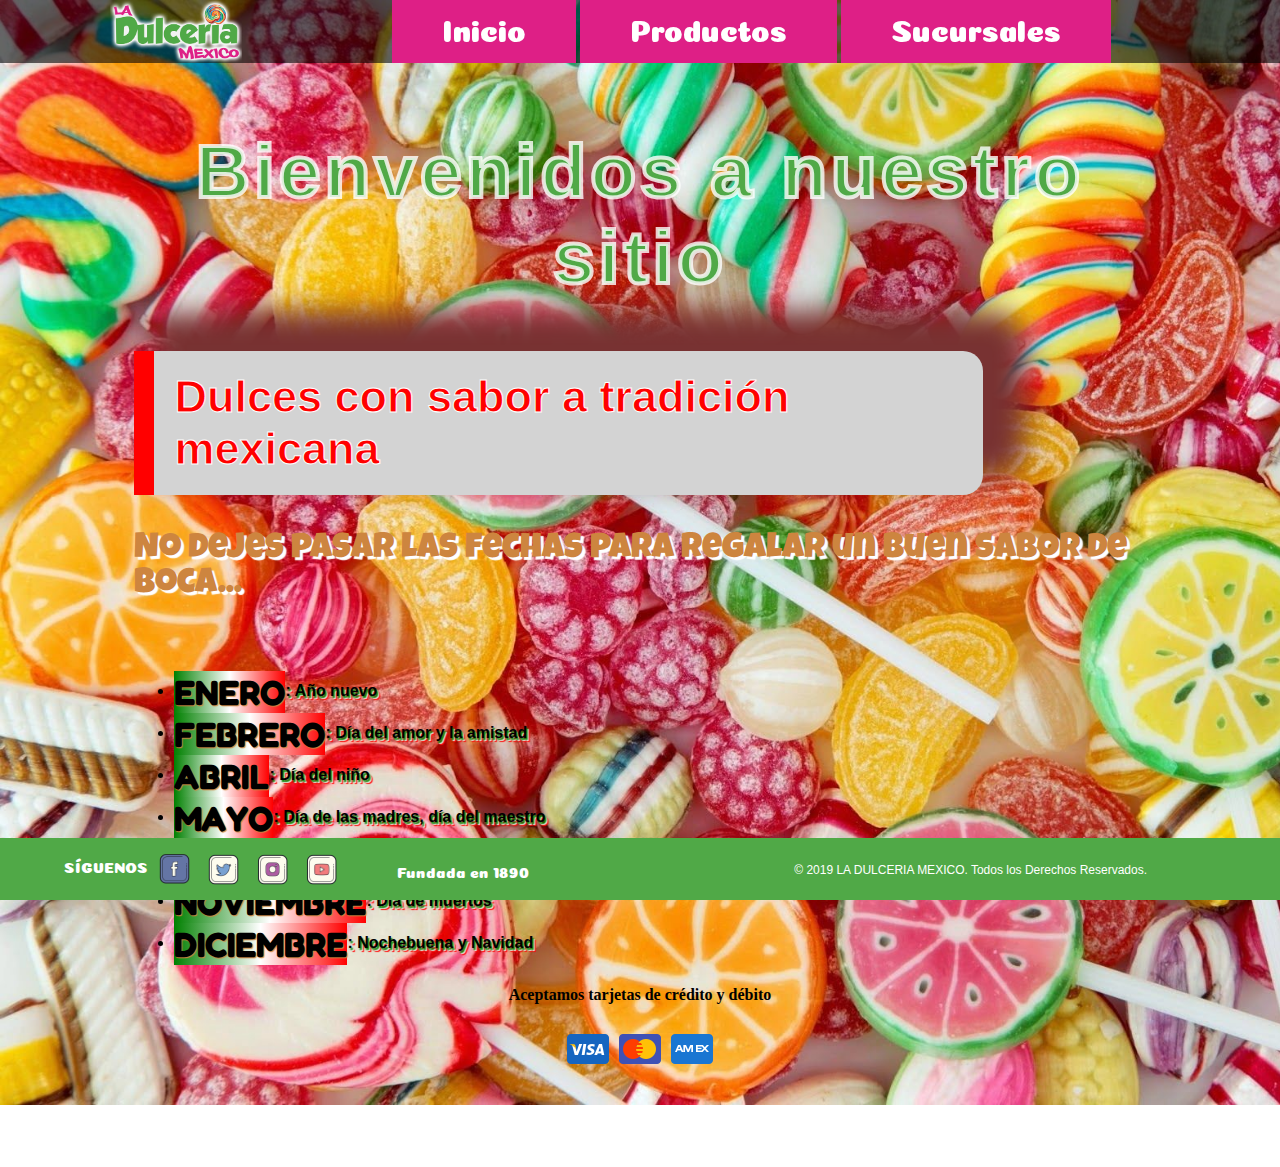
<file: index.html>
<!DOCTYPE html>
<html lang="es">
<head>
	<meta charset="UTF-8">
	<title>La Dulcería México</title>
	<link rel="shortcut icon" type="img/png" href="img/icons8-christmas-candy-100.png">
	<link rel="stylesheet" href="css/style.css">
	<link href="https://fonts.googleapis.com/css?family=Coiny|Fredoka+One|Luckiest+Guy" rel="stylesheet">
</head>
<body>

	<header>
		
		<nav>
			
			<a href="index.html"><img src="img/logo.png" alt="Logo"></a>

			<ul>
				<li><a href="index.html">Inicio</a></li>
				<li><a href="productos.html">Productos</a></li>
				<li><a href="sucursales.html">Sucursales</a></li>
			</ul>

		</nav>

	</header>

	<main>

		<div class="contenedor">
			
			<h1 id="bienvenida">Bienvenidos a nuestro sitio</h1>

			<h2>Dulces con sabor a tradición mexicana</h2>

			<div>
				
				<p id="titulo_fechas">No dejes pasar las fechas para regalar un buen sabor de boca...</p>
				
				<br>

				<ul>
					<li class="meses"><span>ENERO</span>: Año nuevo</li>
					<li class="meses"><span>FEBRERO</span>: Día del amor y la amistad</li>
					<li class="meses"><span>ABRIL</span>: Día del niño</li>
					<li class="meses"><span>MAYO</span>: Día de las madres, día del maestro</li>
					<li class="meses"><span>SEPTIEMBRE</span>: Fiestas patrias</li>
					<li class="meses"><span>NOVIEMBRE</span>: Día de muertos</li>
					<li class="meses"><span>DICIEMBRE</span>: Nochebuena y Navidad</li>
				</ul>

				<center>
					<h4>Aceptamos tarjetas de crédito y débito</h4>
					<img src="img/icons8-visa-48.png" alt="Visa">
					<img src="img/icons8-mastercard-48.png" alt="Mastercard">
					<img src="img/icons8-american-express-48.png" alt="AmEx">
				</center>			


			</div>

		</div>
		
	</main>

	<footer>
		<div class="redes">
			<span>SÍGUENOS</span>
			<a href="http://facebook.com"><img src="img/icons8-facebook-100.png" alt="Facebook"></a>
			<a href="http://twitter.com"><img src="img/icons8-twitter-100.png" alt="Twitter"></a>
			<a href="http://instagram.com"><img src="img/icons8-instagram-100.png" alt="Instagram"></a>
			<a href="http://youtube.com"><img src="img/icons8-play-button-100.png" alt="css/YouTube"></a>
		</div>
		<span>Fundada en 1890</span>
		<span>© 2019 LA DULCERIA MEXICO. Todos los Derechos Reservados.</span>
	</footer>
	
</body>
</html>
</file>
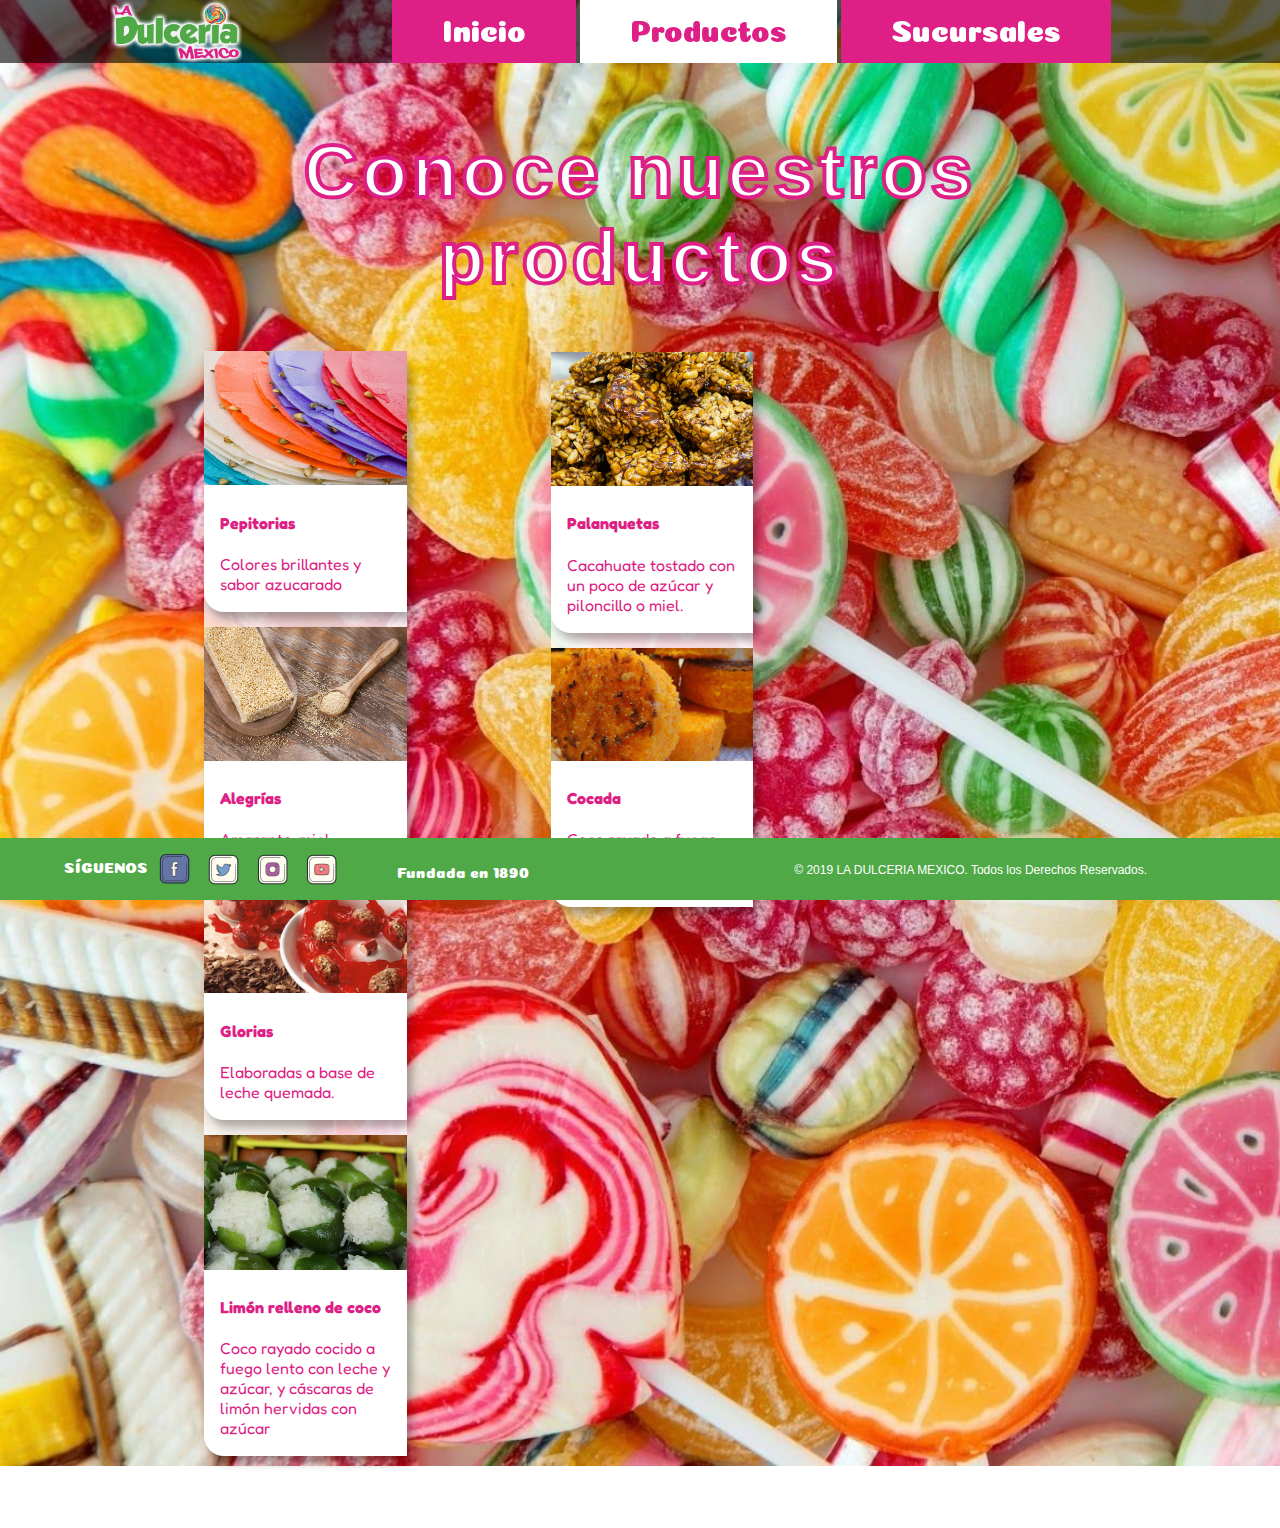
<file: productos.html>
<!DOCTYPE html>
<html lang="es">
<head>
	<meta charset="UTF-8">
	<title>Productos - Dulcería</title>
	<link rel="shortcut icon" href="img/icons8-christmas-candy-100.png">
	<link rel="stylesheet" href="css/style.css">
	<link href="https://fonts.googleapis.com/css?family=Coiny" rel="stylesheet">
	<link href="https://fonts.googleapis.com/css?family=Fredoka+One" rel="stylesheet">
</head>
<body>

	<header>
		<!-- Inicia barra de navegación -->
		<nav>

			<a href="index.html" title="logo"><img src="img/logo.png" alt="Logo dulcería"></a>

				<ul>
					<li><a href="index.html">Inicio</a></li>
					<li class="activo"><a class="activo" href="#">Productos</a></li>
					<li><a href="sucursales.html">Sucursales</a></li>
				</ul>
			
		</nav>
		<!-- Termina barra de navegación -->
	</header>

	<main>
		
		<div class="contenedor">
				
				<h1 id="productos">Conoce nuestros productos</h1>

			<section class="listado" ="listado">

				<div class="card">
				  <img src="img/dulce1.jpg" alt="Dulce 1" width="100%">
				  <div class="contenedor_card">
				    <h4>Pepitorias</h4> 
				    <p>Colores brillantes y sabor azucarado</p> 
				  </div>
				</div>

				<div class="card">
				  <img src="img/dulce2.jpg" alt="Dulce 2" width="100%">
				  <div class="contenedor_card">
				    <h4>Alegrías</h4> 
				    <p>Amaranto, miel, cacahuates, pasas y almendras.</p> 
				  </div>
				</div>

			</section>

			<section class="listado" ="listado">

				<div class="card">
				  <img src="img/dulce3.jpg" alt="Dulce 3" width="100%">
				  <div class="contenedor_card">
				    <h4>Palanquetas</h4> 
				    <p>Cacahuate tostado con un poco de azúcar y piloncillo o miel.</p> 
				  </div>
				</div>

				<div class="card">
				  <img src="img/dulce4.jpg" alt="Dulce 4" width="100%">
				  <div class="contenedor_card">
				    <h4>Cocada</h4> 
				    <p>Coco rayado a fuego medio con un toque de sabor a naranja.</p> 
				  </div>
				</div>

			</section>

			<section class="listado" ="listado">

				<div class="card">
				  <img src="img/dulce5.jpg" alt="Dulce 5" width="100%">
				  <div class="contenedor_card">
				    <h4>Glorias</h4> 
				    <p>Elaboradas a base de leche quemada.</p> 
				  </div>
				</div>

				<div class="card">
				  <img src="img/dulce6.jpg" alt="Dulce 6" width="100%">
				  <div class="contenedor_card">
				    <h4>Limón relleno de coco</h4> 
				    <p>Coco rayado cocido a fuego lento con leche y azúcar, y cáscaras de limón hervidas con azúcar</p> 
				  </div>
				</div>

			</section>

		</div>

	</main>

	<footer>

		<div class="redes">
			<span>SÍGUENOS</span>
			<a href="http://facebook.com" target="_blank"><img src="img/icons8-facebook-100.png" alt="Facebook"></a>
			<a href="http://twitter.com" target="_blank"><img src="img/icons8-twitter-100.png" alt="Twitter"></a>
			<a href="http://instagram.com" target="_blank"><img src="img/icons8-instagram-100.png" alt="Instagram"></a>
			<a href="http://youtube.com" target="_blank"><img src="img/icons8-play-button-100.png" alt="YouTube"></a>
		</div>
		<span>Fundada en 1890</span>
		<span>© 2019 LA DULCERIA MEXICO. Todos los Derechos Reservados.</span>
	</footer>
	
</body>
</html>
</file>
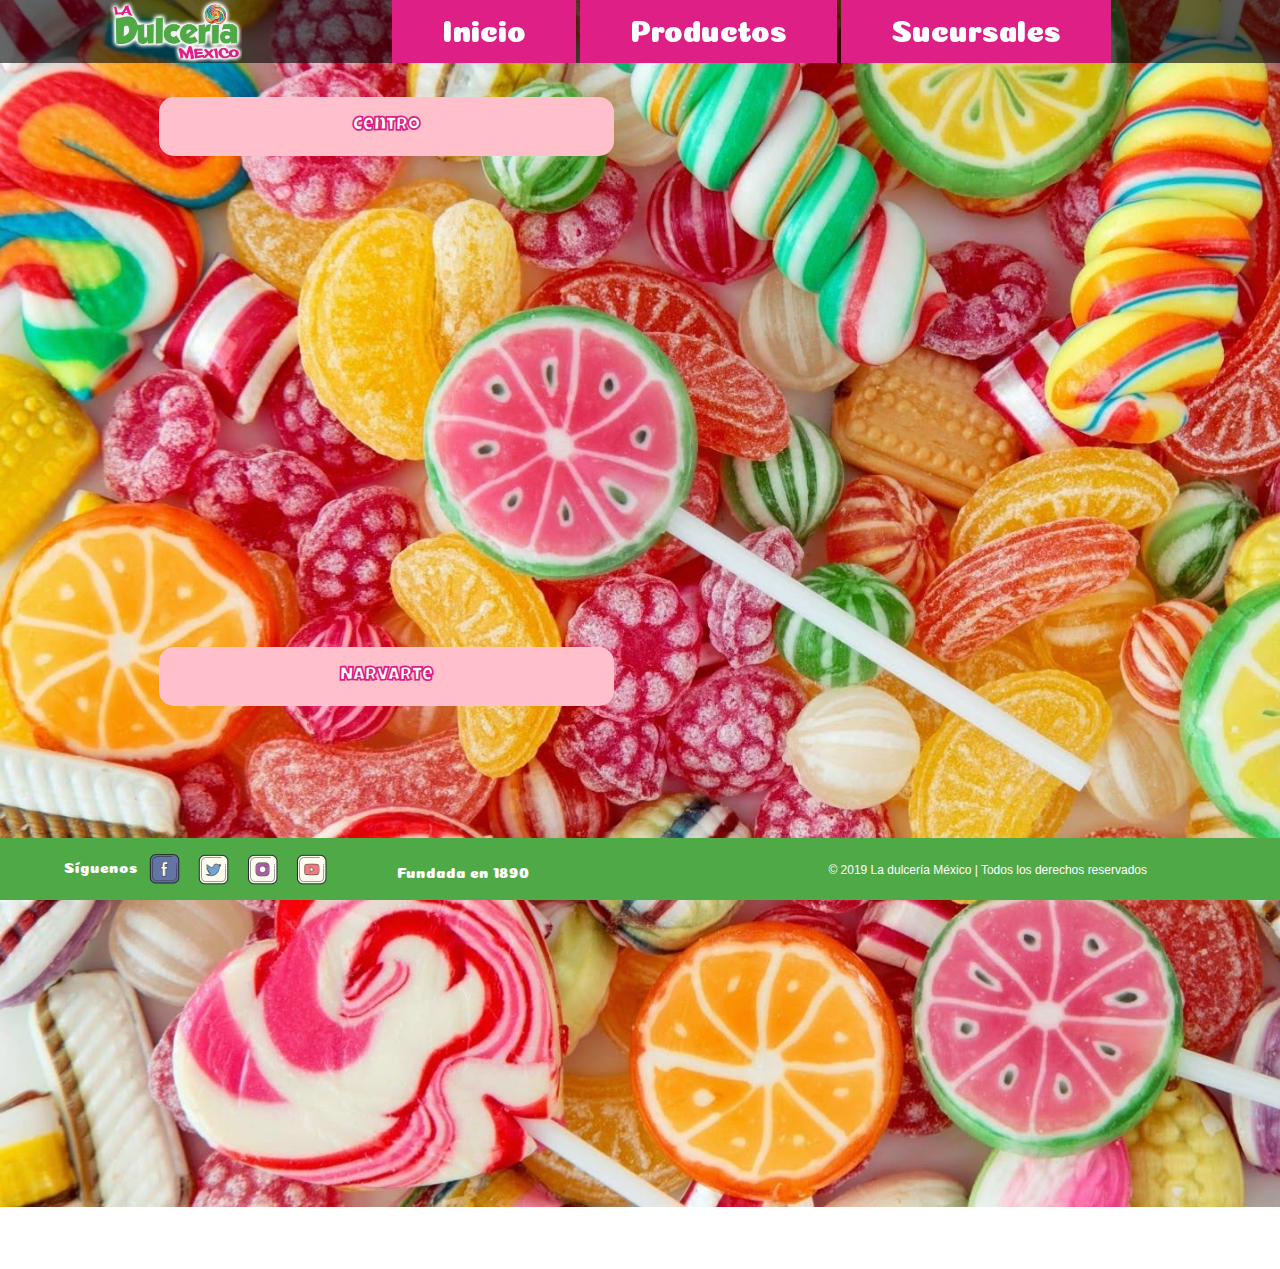
<file: sucursales.html>
<!DOCTYPE html>
<html lang="es">
<head>
	<meta charset="UTF-8">
	<title>La Dulcería México</title>
	<link rel="shortcut icon" type="img/png" href="img/icons8-christmas-candy-100.png">
	<link rel="stylesheet" href="css/style.css">
	<link href="https://fonts.googleapis.com/css?family=Coiny|Fredoka+One|Luckiest+Guy" rel="stylesheet">
</head>
<body>

	<header>
		
		<nav>
			
			<a href="index.html"><img src="img/logo.png" alt="Logo"></a>

			<ul>
				<li><a href="index.html">Inicio</a></li>
				<li><a href="productos.html">Productos</a></li>
				<li><a href="sucursales.html">Sucursales</a></li>
			</ul>

		</nav>

	</header>
	<main>
		<div class="contenedor">
			<div class="ubicacion"><h3>Centro</h3>
				<iframe src="https://www.google.com/maps/embed?pb=!1m18!1m12!1m3!1d3764.688894956781!2d-99.19571668515914!3d19.339301586937392!2m3!1f0!2f0!3f0!3m2!1i1024!2i768!4f13.1!3m3!1m2!1s0x85d20001a87d2097%3A0x4e63574b3d21ce61!2sPlaza+Loreto!5e0!3m2!1ses-419!2smx!4v1547226004773" frameborder="0" style="border:0" allowfullscreen></iframe>
			</div>
			<div class="ubicacion"><h3>Narvarte</h3>
				<iframe src="https://www.google.com/maps/embed?pb=!1m18!1m12!1m3!1d4093.2233898113786!2d-99.1870721572733!3d19.354391157051555!2m3!1f0!2f0!3f0!3m2!1i1024!2i768!4f13.1!3m3!1m2!1s0x85d1ffeb596b4797%3A0xb3a79b71de81d223!2sInsurgentes+Sur%2C+Ciudad+de+M%C3%A9xico%2C+CDMX!5e0!3m2!1ses-419!2smx!4v1547225899403" frameborder="0" style="border:0" allowfullscreen></iframe>

			</div>
		</div>
	</main>









<footer>
	<div class="redes">
		<span>Síguenos</span>
		<a href="http://facebook.com"><img src="img/icons8-facebook-100.png" alt="Facebook"></a>
		<a href="http://twitter.com"><img src="img/icons8-twitter-100.png" alt="Twitter"></a>
		<a href="http://instagram.com"><img src="img/icons8-instagram-100.png" alt="Instagram"></a>
		<a href="http://youtube.com"><img src="img/icons8-play-button-100.png" alt="Youtube"></a>
	</div>
	<span>Fundada en 1890</span>
	<span>© 2019 La dulcería México  |  Todos los derechos reservados </span>
</footer>
</body>
</html>
</file>
<file: css/style.css>
body {
	background-image: url(../img/dulcesFondo.jpg);
	background-size: cover;
	background-repeat: no-repeat;
}

nav {
	background-color: rgba(0,0,0,.6);
	position: fixed;
	left: 0;
	top: 0;
	width: 100%;
	height: auto;
	z-index: 99;
}


nav a > img {
	height: 63px;
	margin-left: 110px;
	vertical-align: bottom;
}

nav ul {
	display: inline-block;
	position: absolute;
	margin-left: 110px;
	margin-top: 10px;
}

nav ul > li {
	list-style: none;
	display: inline;
	background-color: #DE1F86;
	padding: 15px 50px;
	font-size: 30px;
}

nav ul > li:hover {
	background-color: #50A947;
}

li a {
	font-family: 'Coiny', cursive;
	text-decoration: none;
	color: white;
}

footer {
	width: 100%;
	height: 50px;
	position: fixed;
	bottom: 0;
	left: 0;
	background-color: #50A947;
	padding-top: 12px;
	
}

main {
	position: relative;
	top: 70px;
	display: inline-block;
	padding-bottom: 90px;
	width: 100%;
}

.contenedor {
	margin-left: 10%;
	margin-right: 10%;
}

.redes {
	display: inline-block;
	position: absolute;
	top: 15%;
	left: 5%;
	/*margin: auto 10px;*/
	/*vertical-align: middle;*/
	/*text-align: center;*/
	color: white;
	font-family: 'Coiny', cursive;
	font-size: 15px;
}

.redes  a > img {
	height: 45px;
	vertical-align: middle;
}

footer > span {
	float: right;
	color: white;
	position: relative;
	top: 25%;
	font-family: sans-serif;
	font-size: 12px;
}

footer div + span {
	float: top;
	right: 750px;
	font-family: 'Coiny', cursive;
	font-size: 15px;
}

#bienvenida {
	font-family: sans-serif;
	text-align: center;
	color: #50A947;
	font-size: 75px;
	letter-spacing: 4px;
	-webkit-text-stroke: 4px rgba(255, 255, 255, 0.8);
}

h1#bienvenida + h2 {
	color: red;
	font-size: 45px;
	background-color: lightgray;
	width: 80%;
	box-shadow: 31px -28px 29px 12px rgba(120,50,50,1);
	border-left: 20px solid red;
	padding: 20px 0 20px 20px;
	border-radius: 0 20px 20px 0;
	font-family: sans-serif;
	-webkit-text-stroke: 1px white;
}

#productos {
	font-family: sans-serif;
	text-align: center;
	color: white;
	font-size: 75px;
	letter-spacing: 4px;
	-webkit-text-stroke: 4px #DE1F86;
}

.listado {
	background-color: rgba(255, 255, 255, 0.8);
	width: 20%;
	height: 500px;
	border-radius: 0 0 0 20px;
	display: inline-block;
	margin: 0px 70px;
}

.card {
 	box-shadow: 5px 7px 8px 0 rgba(0,0,0,0.3);
 	transition: 0.4s;
 	width: 100%;
 	border-radius: 0px 20px;
 	background-color: white;
 	color: #DE1F86;
 	font-family: 'Fredoka One', cursive;
 	display: inline-block;
 	margin-bottom: 15px;
}

.card:hover {
	box-shadow: 13px 15px 16px 0 rgba(0,0,0,0.5);
}

.contenedor_card {
	padding: 2px 16px;
}

.meses {
	font-family: sans-serif;
	font-weight: bold;
	text-shadow: 1.5px 1.5px 1.5px green, 2.5px 2.5px 1px white, 3.5px 3.5px 1px red;
}

li > span {
	font-size: 35px;
	vertical-align: middle;
	font-family: 'Fredoka One', cursive;
	background-image: linear-gradient(to right, green, white, red);
	text-shadow: 1px 1px 1px peru;
}

#titulo_fechas {
	font-size: 35px;
	color: peru;
	text-shadow: 3px 3px 1px white;
	font-family: 'Luckiest Guy', cursive;
}

#titulo_fechas:hover {
	font-size: 65px;
	color: peru;
	text-shadow: 6px 6px 3px darkred;
	font-family: 'Luckiest Guy', cursive;
}

.ubicacion {
	display: inline-block;
	padding: 0 25px;
	margin-right: 0%;
	text-align: center;
	width: 45%;
}

div.ubicacion > h3 {
	background-color: pink;
	padding: 20px 0px;
	border-radius: 15px;
	font-family: 'Luckiest Guy', cursive;
	-webkit-text-stroke: 1px #DE1F86;
	color: white;
}

iframe {
	width: 100%;
	height: 450px;
}

.activo {
	background-color: white;
	color: #DE1F86;
}
</file>
